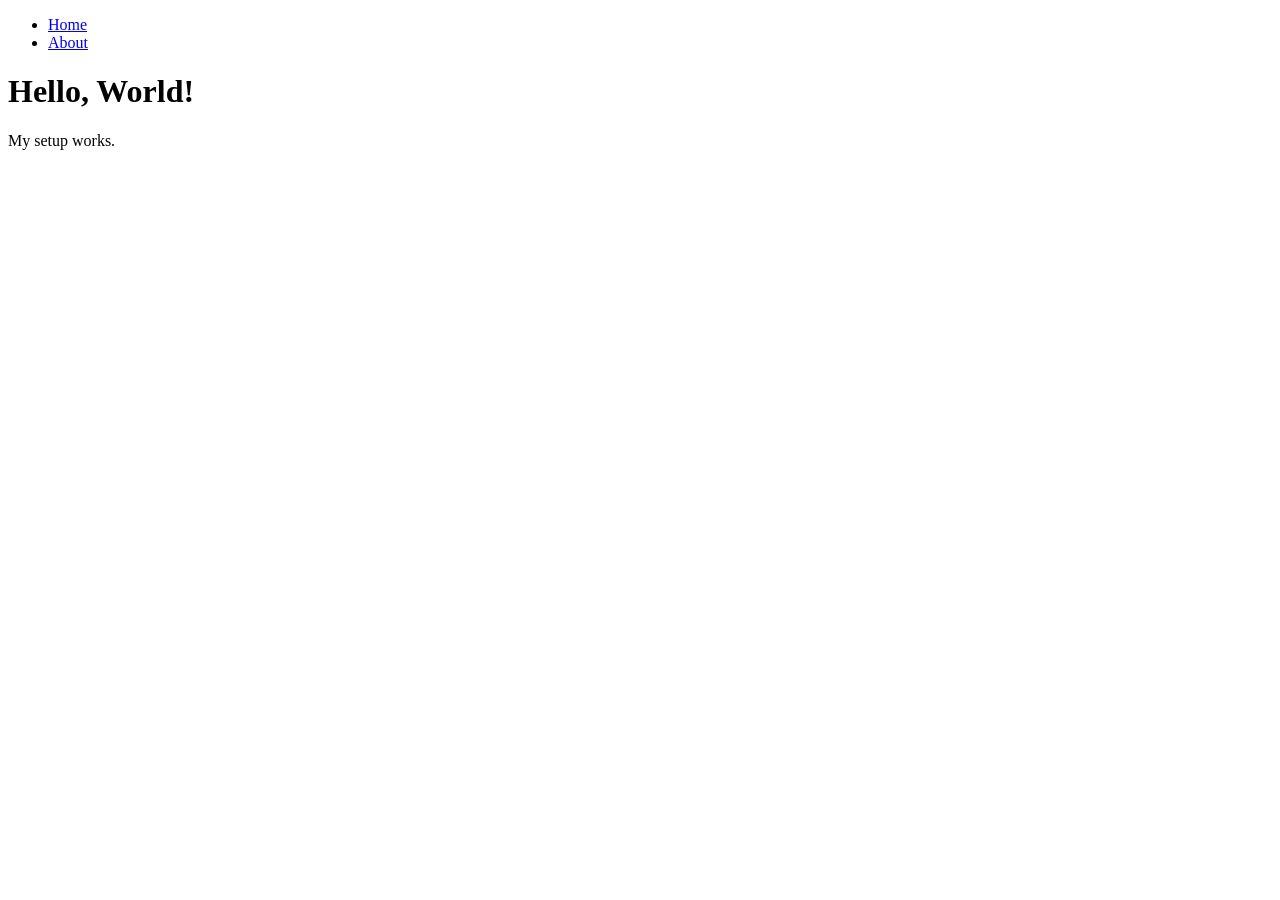
<file: day1/index.html>
<!DOCTYPE html>
<html lang="en">
      <head>
         <meta charset="UTF-8" />
      <title>Setup Test</title>
      
  </head>
  <body>
   <header>
      <nav>
         <ul>
            <li><a href="index.html">Home</a></li>
            <li><a href="about.html">About</a></li>
         </ul>
      </nav>
      
      <h1>Hello, World!</h1>
      <p>My setup works.</p>
</header>
  </body>
</html>
</file>
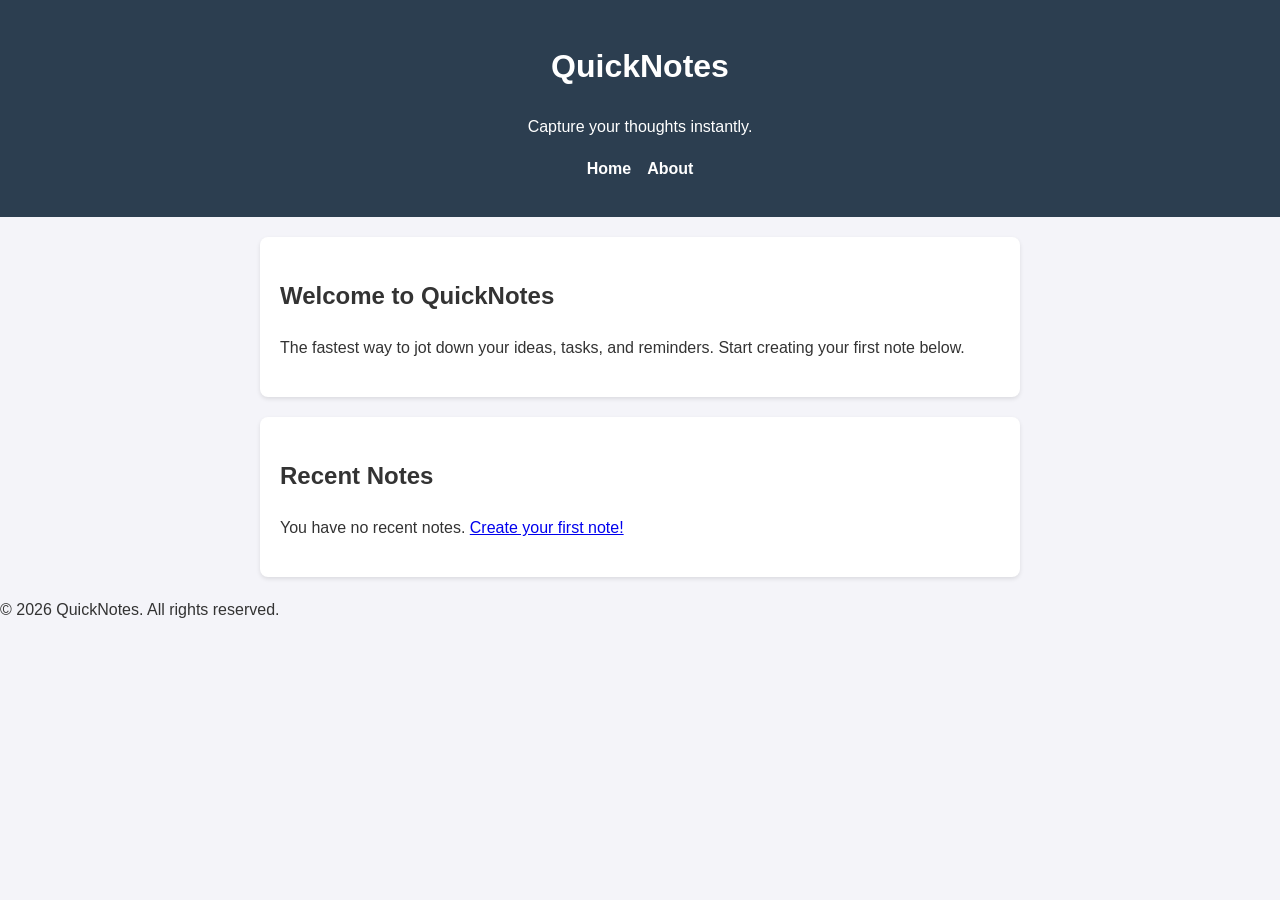
<file: day2/index.html>
<!DOCTYPE html>
<html lang="en">
<head>
    <meta charset="UTF-8">
    <meta name="viewport" content="width=device-width, initial-scale=1.0">
    <title>QuickNotes - Home</title>

    <link rel="stylesheet" href="style.css">
</head>
<body>

    <header>
        <h1>QuickNotes</h1>
        <p>Capture your thoughts instantly.</p>
        
        <nav>
            <ul>
                <li><a href="index.html">Home</a></li>
                <li><a href="about.html">About</a></li>
            </ul>
        </nav>
    </header>

    <main>
        <section>
            <h2>Welcome to QuickNotes</h2>
            <p>The fastest way to jot down your ideas, tasks, and reminders. Start creating your first note below.</p>
        </section>

        <section>
            <h2>Recent Notes</h2>
            <p>You have no recent notes. <a href="#">Create your first note!</a></p>
        </section>
    </main>

    <footer>
        <p>&copy; 2026 QuickNotes. All rights reserved.</p>
    </footer>

</body>
</html>
</file>
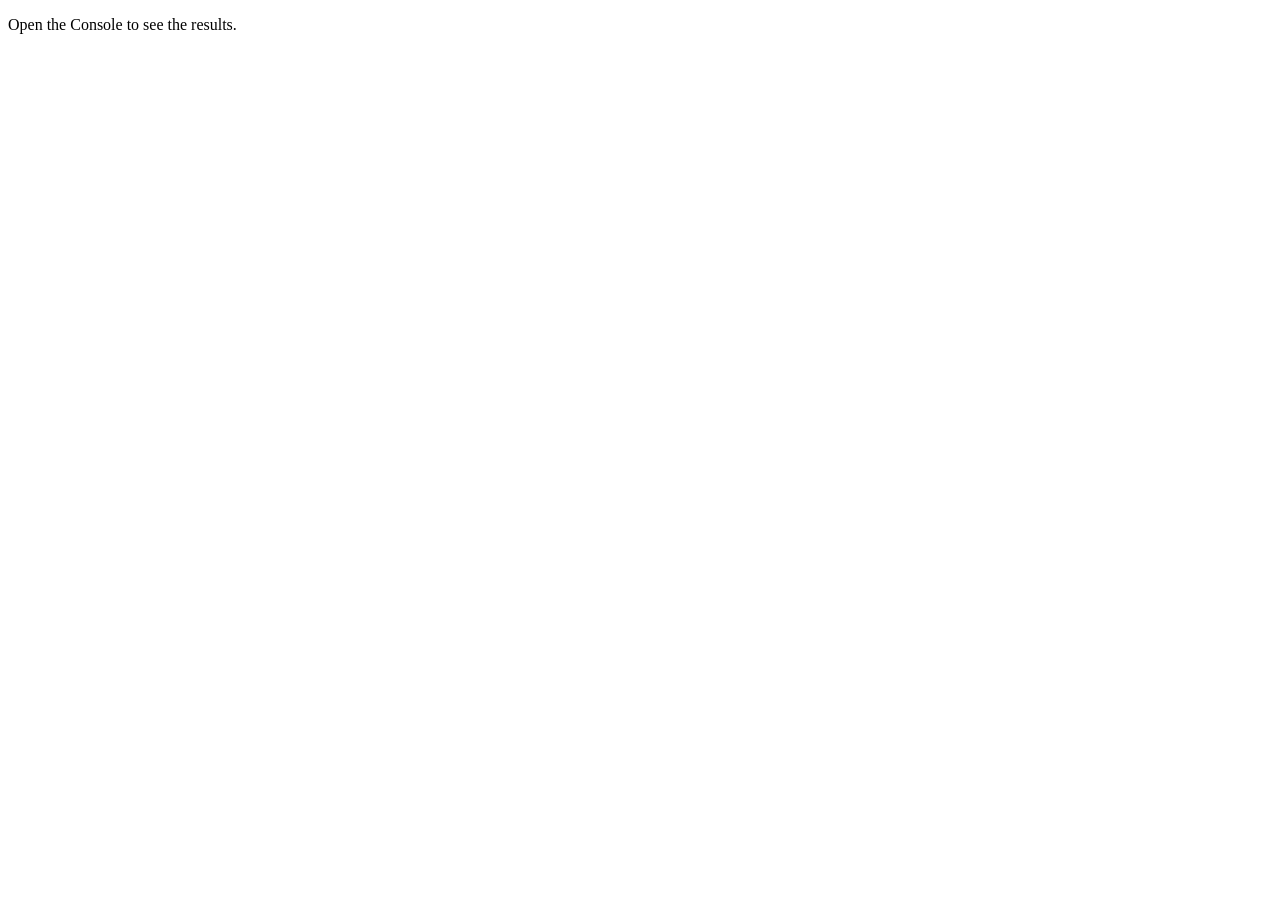
<file: day3/index.html>
<!DOCTYPE html>
<html lang="en">
<head>
    <meta charset="UTF-8">
    <meta name="viewport" content="width=device-width, initial-scale=1.0">
    <title>Notes Toolkit</title>
</head>
<body>
    <p>Open the Console to see the results.</p>
  
    <script src="script.js" defer></script>
</body>
</html>
</file>
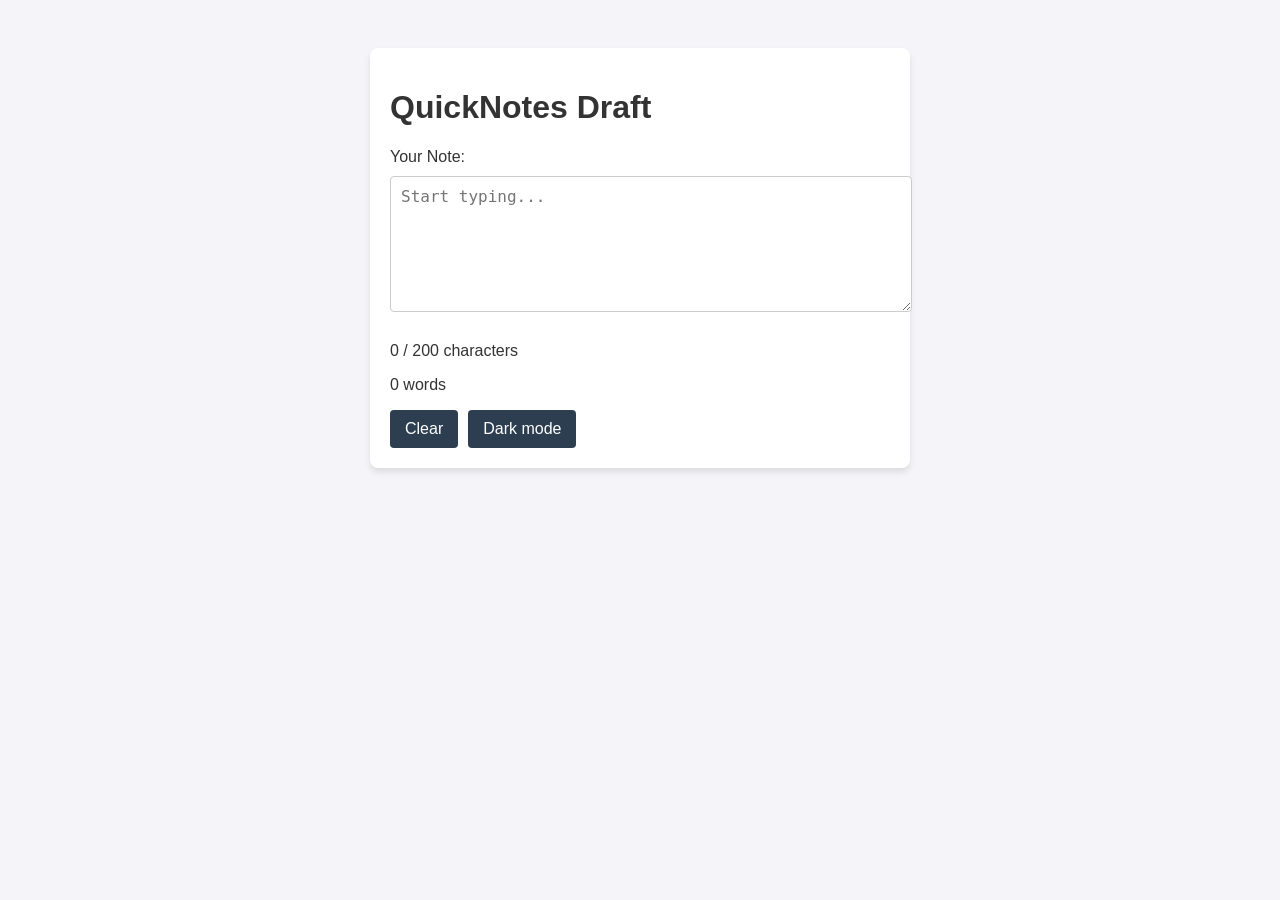
<file: day4/index.html>
<!DOCTYPE html>
<html lang="en">
<head>
    <meta charset="UTF-8">
    <meta name="viewport" content="width=device-width, initial-scale=1.0">
    <title>Day 4 Notes</title>
    <link rel="stylesheet" href="style.css">
    <script src="script.js" defer></script>
</head>
<body>
    <main>
        <h1>QuickNotes Draft</h1>
        
        <label for="note-text">Your Note:</label>
        <textarea id="note-text" rows="6" placeholder="Start typing..."></textarea>
        
        <p id="char-count">0 / 200 characters</p>
        <p id="word-count">0 words</p>
        
        <div class="buttons">
            <button id="clear-btn">Clear</button>
            <button id="theme-toggle">Dark mode</button>
        </div>
    </main>
</body>
</html>
</file>
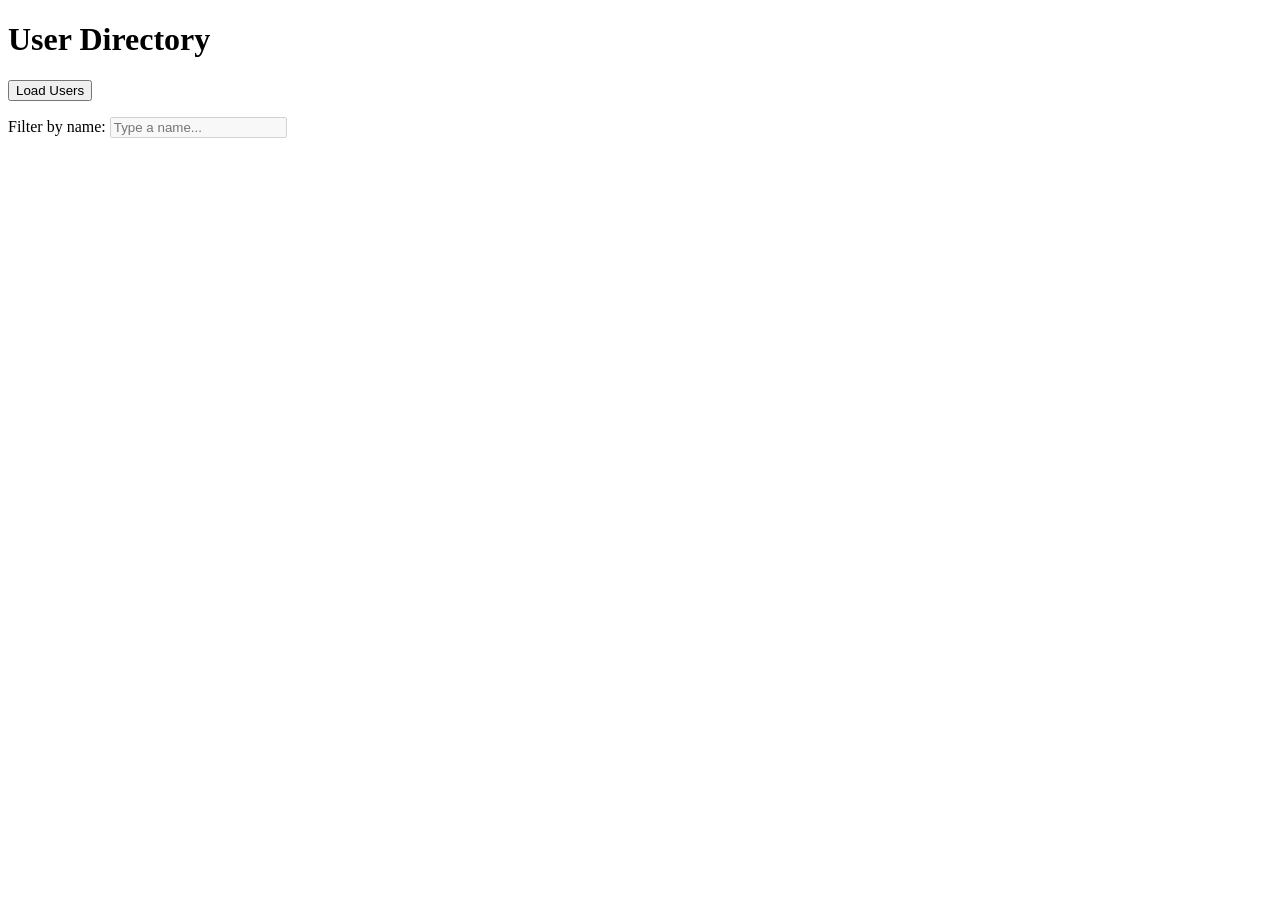
<file: day5/index.html>
<!DOCTYPE html>
<html lang="en">
<head>
    <meta charset="UTF-8">
    <meta name="viewport" content="width=device-width, initial-scale=1.0">
    <title>Day 5: Fetch API</title>
    <script src="users.js" defer></script>
</head>
<body>
    <main>
        <h1>User Directory</h1>
        
        <button id="load-users">Load Users</button>
        
        <p>
            <label for="filter-input">Filter by name:</label>
            <input type="text" id="filter-input" placeholder="Type a name..." disabled>
        </p>
        
        <p id="status"></p>
        
        <ul id="users-list"></ul>
    </main>
</body>
</html>
</file>
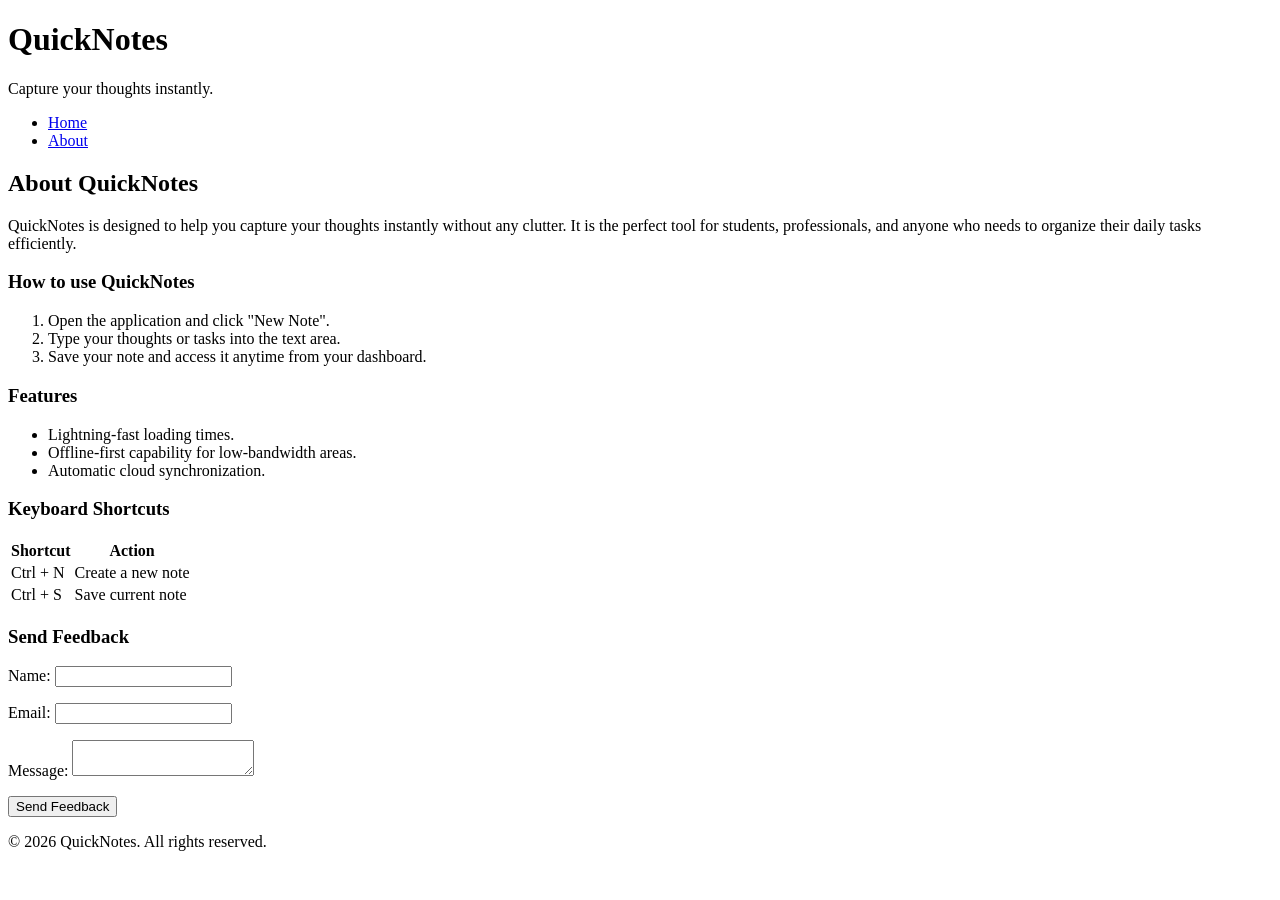
<file: day1/about.html>
<!DOCTYPE html>
<html lang="en">
<head>
    <meta charset="UTF-8">
    <meta name="viewport" content="width=device-width, initial-scale=1.0">
    <title>About - QuickNotes</title>
</head>
<body>

    <header>
        <h1>QuickNotes</h1>
        <p>Capture your thoughts instantly.</p> <!-- Replace with your actual tagline -->
        
        <nav>
            <ul>
                <li><a href="index.html">Home</a></li>
                <li><a href="about.html">About</a></li>
            </ul>
        </nav>
    </header>

    <main>
        
        <h2>About QuickNotes</h2>
        <p>QuickNotes is designed to help you capture your thoughts instantly without any clutter. It is the perfect tool for students, professionals, and anyone who needs to organize their daily tasks efficiently.</p>

        <section>
            <h3>How to use QuickNotes</h3>
            <ol>
                <li>Open the application and click "New Note".</li>
                <li>Type your thoughts or tasks into the text area.</li>
                <li>Save your note and access it anytime from your dashboard.</li>
            </ol>
        </section>

       
        <section>
            <h3>Features</h3>
            <ul>
                <li>Lightning-fast loading times.</li>
                <li>Offline-first capability for low-bandwidth areas.</li>
                <li>Automatic cloud synchronization.</li>
            </ul>
        </section>

        <section>
            <h3>Keyboard Shortcuts</h3>
            <table>
                <thead>
                    <tr>
                        <th>Shortcut</th>
                        <th>Action</th>
                    </tr>
                </thead>
                <tbody>
                    <tr>
                        <td>Ctrl + N</td>
                        <td>Create a new note</td>
                    </tr>
                    <tr>
                        <td>Ctrl + S</td>
                        <td>Save current note</td>
                    </tr>
                </tbody>
            </table>
        </section>

        <section>
            <h3>Send Feedback</h3>
            <form action="#" method="POST">
                <p>
                    <label for="user-name">Name:</label>
                    <input type="text" id="user-name" name="user-name" required>
                </p>
                <p>
                    <label for="user-email">Email:</label>
                    <input type="email" id="user-email" name="user-email" required>
                </p>
                <p>
                    <label for="user-message">Message:</label>
                    <textarea id="user-message" name="user-message" required></textarea>
                </p>
                <button type="submit">Send Feedback</button>
            </form>
        </section>
    </main>

    <footer>
        <p>&copy; 2026 QuickNotes. All rights reserved.</p>
    </footer>

</body>
</html>
</file>
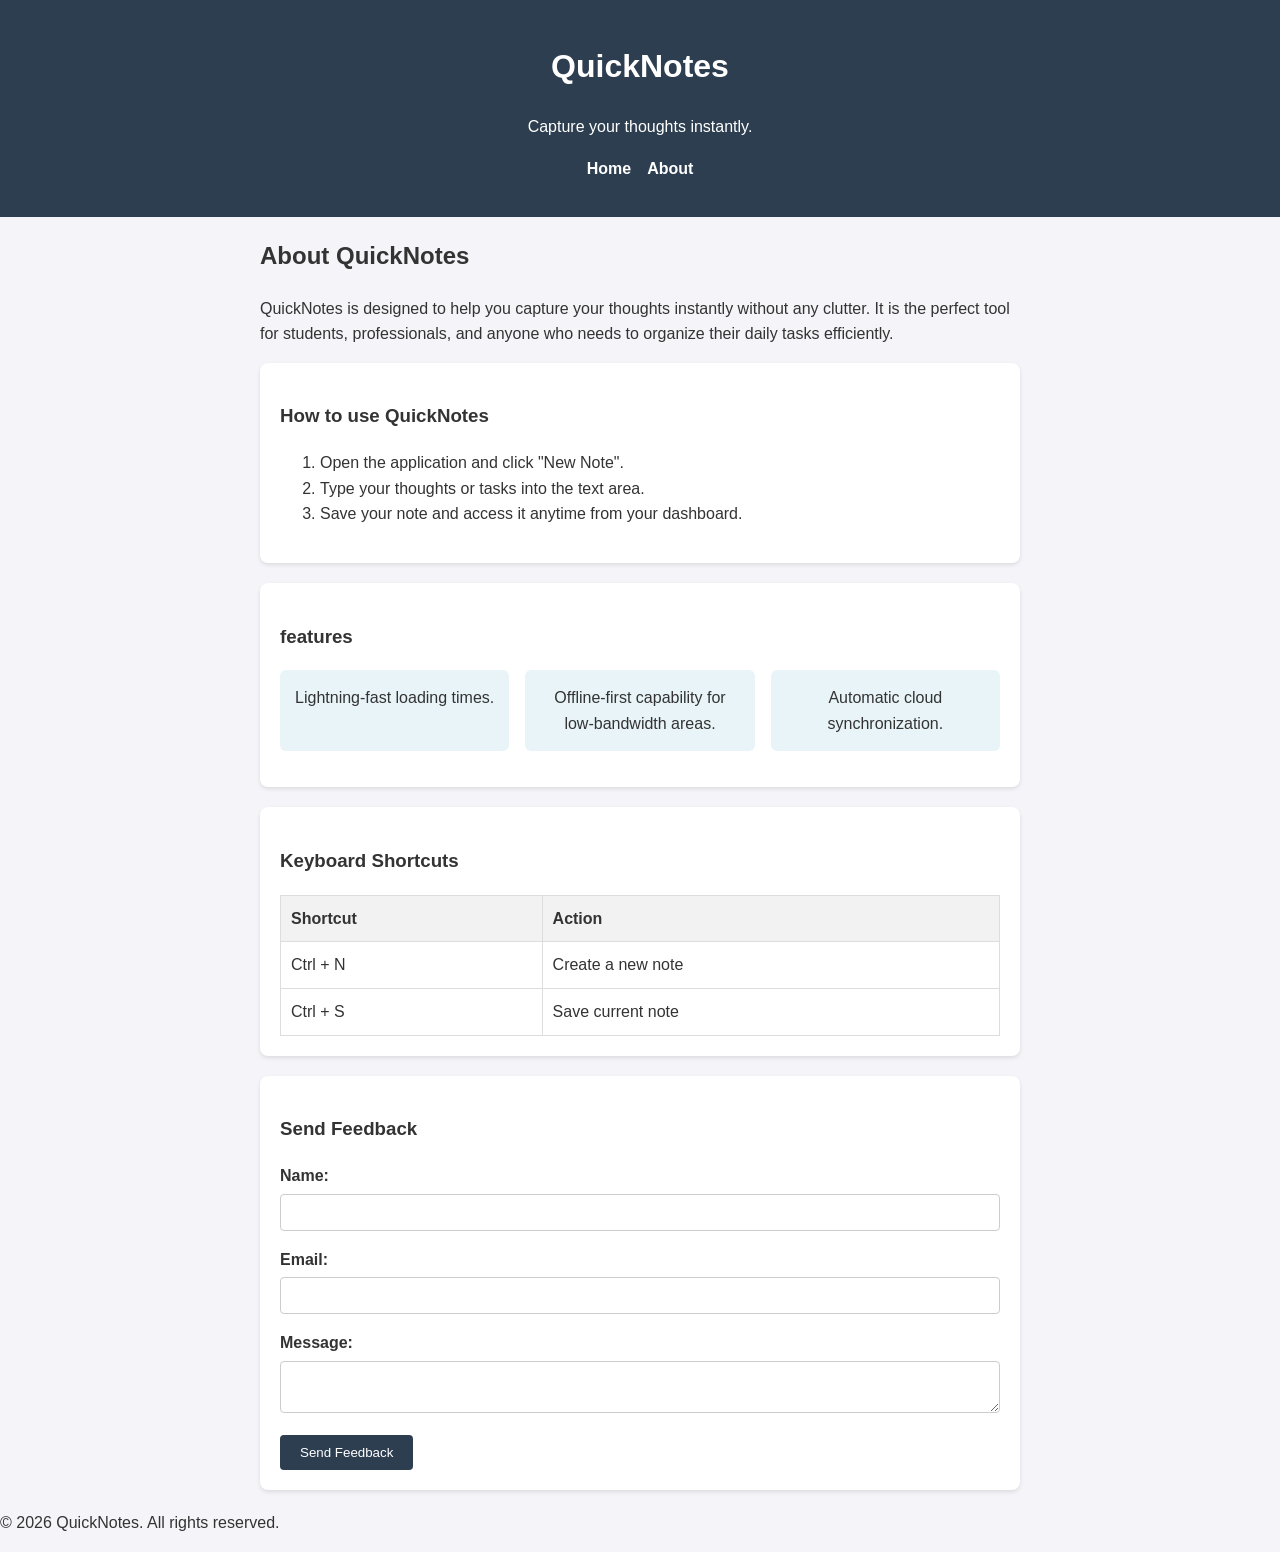
<file: day2/about.html>
<!DOCTYPE html>
<html lang="en">
<head>
    <meta charset="UTF-8">
    <meta name="viewport" content="width=device-width, initial-scale=1.0">
    <title>About - QuickNotes</title>
    <link rel="stylesheet" href="style.css">
</head>
<body>

    <header>
<h1>QuickNotes</h1>
        <p>Capture your thoughts instantly.</p> <!-- Replace with your actual tagline -->
         <nav>
 <ul>
 <li><a href="index.html">Home</a></li>
    <li><a href="about.html">About</a></li>
</ul>
    </nav>
    </header>

    <main>
        
        <h2>About QuickNotes</h2>
        <p>QuickNotes is designed to help you capture your thoughts instantly without any clutter. It is the perfect tool for students, professionals, and anyone who needs to organize their daily tasks efficiently.</p>

        <section>
            <h3>How to use QuickNotes</h3>
            <ol>
                <li>Open the application and click "New Note".</li>
                <li>Type your thoughts or tasks into the text area.</li>
                <li>Save your note and access it anytime from your dashboard.</li>
            </ol>
        </section>

       
        <section>
            <h3>features</h3>
            <ul class="features">
                <li>Lightning-fast loading times.</li>
                <li>Offline-first capability for low-bandwidth areas.</li>
                <li>Automatic cloud synchronization.</li>
            </ul>
        </section>

        <section>
            <h3>Keyboard Shortcuts</h3>
            <table>
                <thead>
                    <tr>
                        <th>Shortcut</th>
                        <th>Action</th>
                    </tr>
                </thead>
                <tbody>
 <tr>
    <td>Ctrl + N</td>
                        <td>Create a new note</td>
                    </tr>
                    <tr>
                        <td>Ctrl + S</td>
    <td>Save current note</td>
 </tr>
                </tbody>
            </table>
        </section>

        <section>
            <h3>Send Feedback</h3>
            <form action="#" method="POST">
                <p>
                    <label for="user-name">Name:</label>
                    <input type="text" id="user-name" name="user-name" required>
                </p>
                <p>
                    <label for="user-email">Email:</label>
                    <input type="email" id="user-email" name="user-email" required>
                </p>
                <p>
                    <label for="user-message">Message:</label>
                    <textarea id="user-message" name="user-message" required></textarea>
                </p>
                <button type="submit">Send Feedback</button>
            </form>
        </section>
    </main>

    <footer>
        <p>&copy; 2026 QuickNotes. All rights reserved.</p>
    </footer>

</body>
</html>
</file>
<file: day2/style.css>
/* 1. RESET: Apply border-box to everything */
*, *::before, *::after {
    box-sizing: border-box;
}

/* 2. BASE STYLES */
body {
    font-family: Arial, sans-serif;
    line-height: 1.6;
    margin: 0;
    background-color: #f4f4f9;
    color: #333;
}

/* 3. HEADER & NAVIGATION (Flexbox) */
header {
    background-color: #2c3e50;
    color: white;
    text-align: center;
    padding: 20px;
}

nav ul {
    display: flex;             /* Lays items in a row */
    justify-content: center;   /* Centres the row */
    gap: 16px;                 /* 16px space between links */
    list-style-type: none;     /* Removes bullet points */
    padding: 0;
    margin-top: 15px;
}

nav a {
    color: white;
    text-decoration: none;     /* Removes underline */
    font-weight: bold;
    transition: color 0.3s ease; /* Smooth transition for hover */
}

nav a:hover {
    color: #3498db;            /* Visible hover style */
    text-decoration: underline;
}

/* 4. MAIN CONTENT: Centred with max-width */
main {
    max-width: 800px;
    margin: 20px auto;         /* 20px top/bottom, auto left/right centres it */
    padding: 0 20px;
}

section {
    background: white;
    padding: 20px;
    margin-bottom: 20px;
    border-radius: 8px;        /* Gives the "card" look */
    box-shadow: 0 2px 4px rgba(0,0,0,0.1);
}

/* 5. FEATURES GRID: Responsive cards */
ul.features {
    display: grid;
    grid-template-columns: repeat(auto-fit, minmax(180px, 1fr));
    gap: 16px;
    list-style-type: none;
    padding: 0;
}

ul.features li {
    background-color: #e8f4f8;
    padding: 15px;
    border-radius: 6px;
    text-align: center;
}

/* 6. TABLE STYLES */
table {
    width: 100%;
    border-collapse: collapse; /* Merges double borders into one */
    margin-top: 10px;
}

th, td {
    border: 1px solid #ddd;
    padding: 10px;
    text-align: left;
}

th {
    background-color: #f2f2f2;
}

/* 7. FEEDBACK FORM: Stacked vertically, full width */
form p {
    margin-bottom: 15px;
}

label {
    display: block;            /* Forces label to its own line */
    margin-bottom: 5px;
    font-weight: bold;
}

input[type="text"],
input[type="email"],
textarea {
    width: 100%;               /* Full width */
    padding: 10px;
    border: 1px solid #ccc;
    border-radius: 4px;
}

/* 8. BUTTONS: With transition */
button {
    background-color: #2c3e50;
    color: white;
    padding: 10px 20px;
    border: none;
    border-radius: 4px;
    cursor: pointer;
    transition: background-color 0.3s ease; /* Smooth hover effect */
}

button:hover {
    background-color: #3498db;
}

/* 9. MEDIA QUERY: Mobile adjustments */
@media (max-width: 600px) {
    header {
        padding: 10px;         /* Reduced padding */
        font-size: 0.9rem;     /* Reduced font size */
    }
    
    nav ul {
        flex-direction: column; /* Stack links vertically on tiny screens */
        gap: 8px;
    }
}
</file>
<file: day4/style.css>
/* 1. Define default (light) theme variables */
:root {
    --bg-color: #f4f4f9;
    --text-color: #333333;
    --card-bg: #ffffff;
    --border-color: #cccccc;
    --button-bg: #2c3e50;
    --button-text: #ffffff;
}

/* 2. Dark theme: just overwrite the variables! */
body.dark {
    --bg-color: #1a1a1a;
    --text-color: #f0f0f0;
    --card-bg: #2d2d2d;
    --border-color: #555555;
    --button-bg: #3498db;
    --button-text: #ffffff;
}

/* 3. Base styles using the variables */
body {
    background-color: var(--bg-color);
    color: var(--text-color);
    font-family: Arial, sans-serif;
    display: flex;
    justify-content: center;
    padding-top: 40px;
    transition: background-color 0.3s, color 0.3s; /* Smooth theme transition */
}

main {
    background-color: var(--card-bg);
    padding: 20px;
    border-radius: 8px;
    width: 100%;
    max-width: 500px;
    box-shadow: 0 4px 6px rgba(0,0,0,0.1);
}

textarea {
    width: 100%;
    padding: 10px;
    margin: 10px 0;
    border: 1px solid var(--border-color);
    border-radius: 4px;
    background-color: var(--card-bg);
    color: var(--text-color);
    font-size: 1rem;
}

/* 4. Counter styling classes */
.warning {
    color: orange;
}

.over {
    color: red;
    font-weight: bold;
}

/* 5. Button styling */
.buttons {
    display: flex;
    gap: 10px;
    margin-top: 15px;
}

button {
    padding: 10px 15px;
    background-color: var(--button-bg);
    color: var(--button-text);
    border: none;
    border-radius: 4px;
    cursor: pointer;
    font-size: 1rem;
    transition: background-color 0.3s;
}

button:hover {
    opacity: 0.8;
}
</file>
